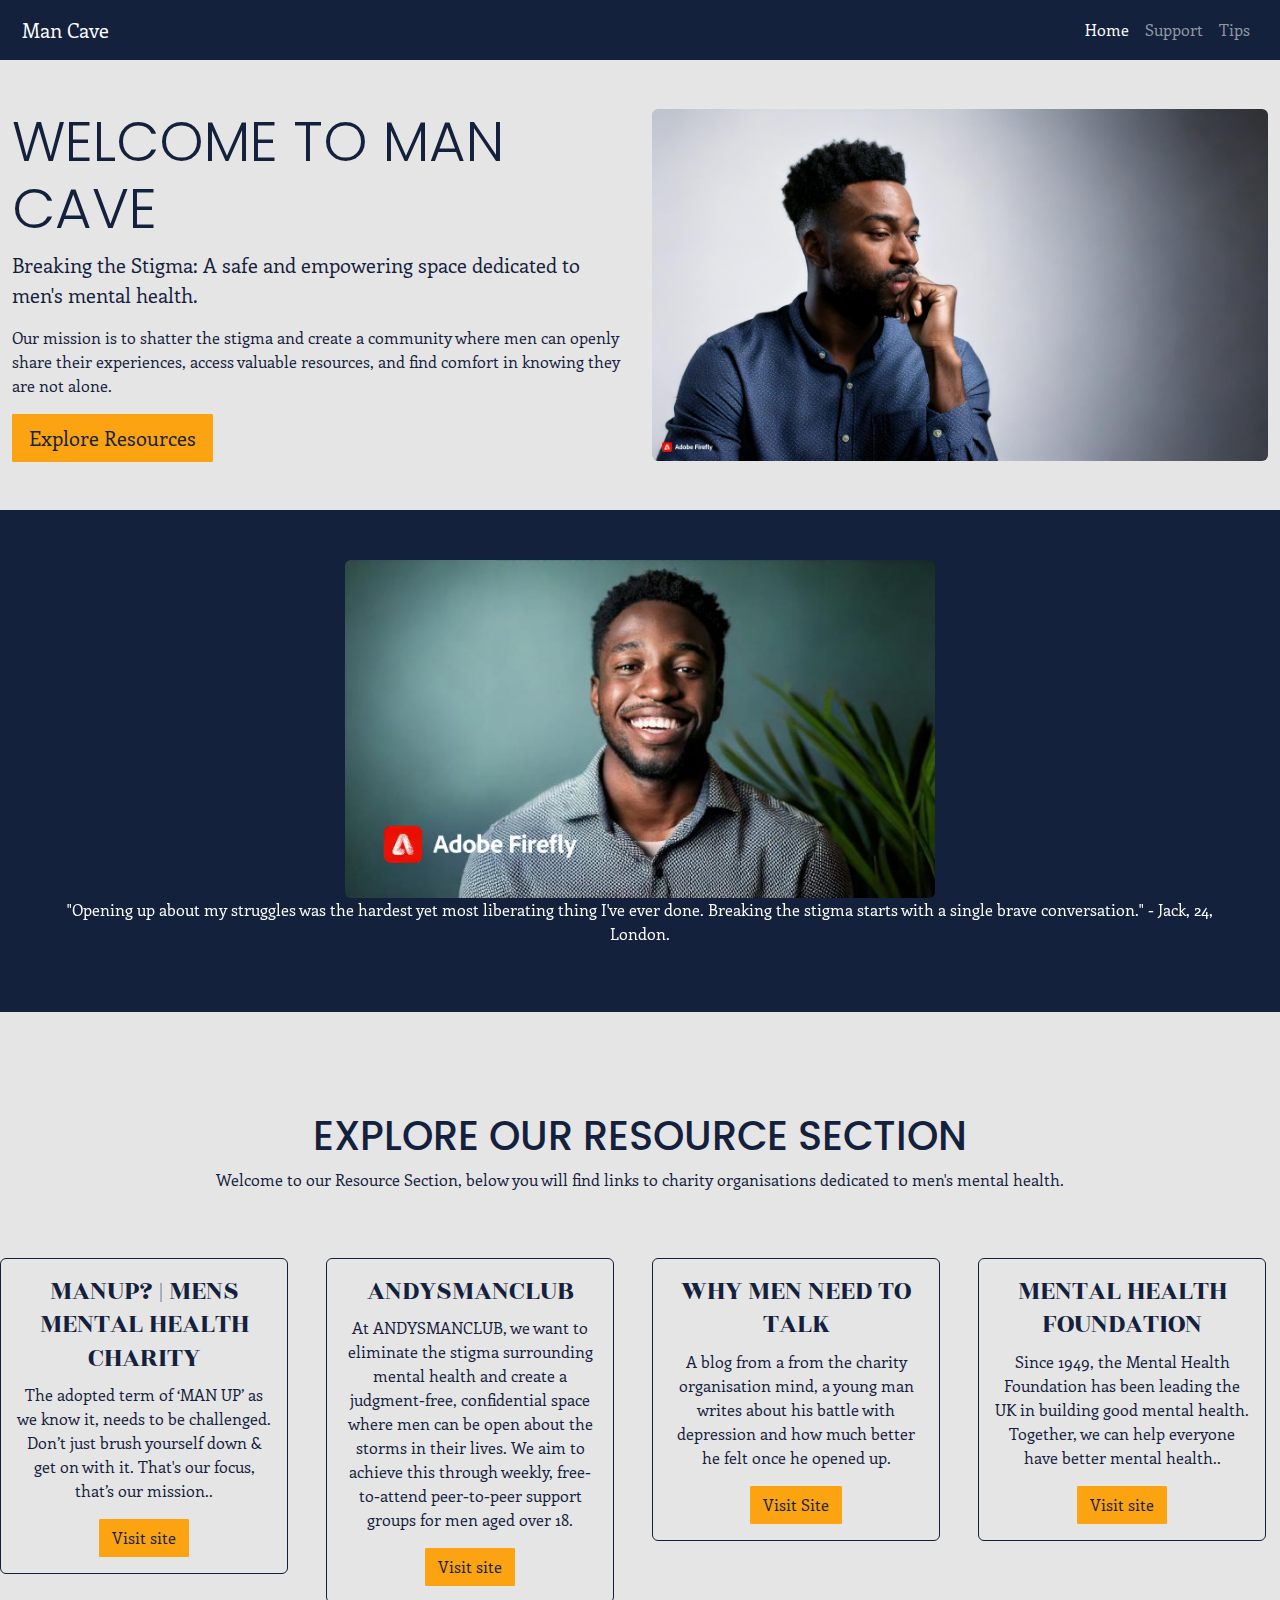
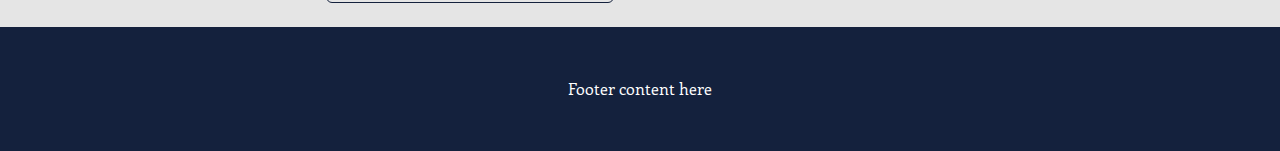
<file: index.html>
<!DOCTYPE html>
<html lang="en">

<head>
    <meta charset="UTF-8">
    <meta name="viewport" content="width=device-width, initial-scale=1.0">
    <link rel="apple-touch-icon" sizes="180x180" href="assets/favicon/apple-touch-icon.png">
    <link rel="icon" type="image/png" sizes="32x32" href="assets/favicon/favicon-32x32.png">
    <link rel="icon" type="image/png" sizes="16x16" href="assets/favicon/favicon-16x16.png">
    <!-- Bootstrap CSS -->
    <link href="https://cdn.jsdelivr.net/npm/bootstrap@5.3.3/dist/css/bootstrap.min.css" rel="stylesheet"
        integrity="sha384-QWTKZyjpPEjISv5WaRU9OFeRpok6YctnYmDr5pNlyT2bRjXh0JMhjY6hW+ALEwIH" crossorigin="anonymous">
    <!-- Custom CSS -->
    <link rel="stylesheet" href="assets/css/styles.css">
    <title>Man Cave | Breaking the Stigma</title>
</head>

<body>
    <!-- Navigation -->
    <nav>
        <nav id="navbar" class="navbar navbar-expand-lg" data-bs-theme="dark">
            <div class="container-fluid">
                <a class="navbar-brand" href="#">Man Cave</a>
                <button class="navbar-toggler" type="button" data-bs-toggle="collapse" data-bs-target="#navbarNav"
                    aria-controls="navbarNav" aria-expanded="false" aria-label="Toggle navigation">
                    <span class="navbar-toggler-icon"></span>
                </button>
                <div class="collapse navbar-collapse" id="navbarNav">
                    <ul class=" ms-auto navbar-nav">
                        <li class="nav-item">
                            <a class="nav-link active" aria-current="page" href="index.html">Home</a>
                        </li>
                        <li class="nav-item">
                            <a class="nav-link" href="#">Support</a>
                        </li>
                        <li class="nav-item">
                            <a class="nav-link" href="#">Tips</a>
                        </li>
                    </ul>
                </div>
            </div>
        </nav>
    </nav>
    <!-- Header section -->
    <header id="header">
        <div class="container-fluid bg-transparent text-white py-5 hero-section">
            <div class="row align-items-center">
                <div class="col-md-6 hero-section">
                    <h1 class="display-4">Welcome to Man Cave</h1>
                    <p class="lead">Breaking the Stigma: A safe and empowering space dedicated to men's mental health.
                    </p>
                    <p>Our mission is to shatter the stigma and create a community where men can openly share their
                        experiences, access valuable resources, and find comfort in knowing they are not alone.</p>
                    <a href="#resources" class="btn btn-primary btn-lg header-btn">Explore Resources</a>
                </div>
                <div id="img-container" class="col-md-6">
                    <img src="assets/images/hero image.jpg" alt="Man looking concerned"
                        class="img-fluid rounded hero-img">
                </div>
            </div>
        </div>
    </header>
    <main>
        <section id="affirmations">
            <div id="carouselExampleSlidesOnly" class="carousel slide" data-bs-ride="carousel">
                <div id="quotes" class="carousel-inner text-center">
                    <div class="carousel-item active">
                        <img src="assets/images/jack_london.jpg" class="rounded mx-auto d-block col-md-6"
                            alt="headshot of Jack from London looking happy">
                        <p>"Opening up about my struggles was the hardest yet most liberating thing I've ever done.
                            Breaking the stigma starts with a single brave conversation." - Jack, 24, London.</p>
                    </div>
                    <div class="carousel-item">
                        <img src="assets/images/liam_manchester.jpg" class="rounded mx-auto d-block col-md-6"
                            alt="headshot of Liam from Manchester looking happy">
                        <p>"I realized that asking for help is a sign of strength, not weakness. Together, we can change
                            the way society views men's mental health." - Liam, 22, Manchester.</p>
                    </div>
                    <div class="carousel-item">
                        <img src="assets/images/callam_glasgow.jpg" class="rounded mx-auto d-block col-md-6"
                            alt="headshot of Callum from Glasgow looking happy">
                        <p>"Talking about mental health should be as normal as talking about physical health. It's time
                            we break the silence." - Callum, 26, Glasgow</p>
                    </div>
                    <div class="carousel-item">
                        <img src="assets/images/aiden_birmingham.jpg" class="rounded mx-auto d-block col-md-6"
                            alt="headshot of Aiden from Birmingham looking happy">
                        <p>"Being vulnerable isn't easy, but it's necessary. It's time we redefine what it means to be a
                            strong man." - Aiden, 23, Birmingham</p>
                    </div>
                    <div class="carousel-item">
                        <img src="assets/images/ethan_liverpool.jpg" class="rounded mx-auto d-block col-md-6"
                            alt="headshot of Ethan from Liverpool looking happy">
                        <p>"Mental health affects us all, and there's no shame in seeking help. Let's support each other
                            and break the stigma together." - Ethan, 25, Liverpool</p>
                    </div>
                </div>
            </div>
        </section>
        <section id="resources" class="text-center">
            <div class="resources-intro">
                <h1>Explore Our Resource Section</h1>
                <p>Welcome to our Resource Section, below you will find links to charity organisations
                    dedicated to men's mental health.</p>
            </div>

            <div class="row">
                <div class="col-12 col-md-6 col-xl-3">
                    <div class="card mb-4" style="width: 18rem;">
                        <div class="card-body">
                            <h3 class="card-title">MANUP? | MENS MENTAL HEALTH CHARITY</h3>
                            <p class="card-text">The adopted term of ‘MAN UP’ as we know it, needs to be challenged.
                                Don’t just brush yourself down & get on with it.
                                That's our focus, that’s our mission..</p>
                            <a href="https://www.manup.how/" target="_blank" class="btn btn-primary resources-btn">Visit site</a>
                        </div>
                    </div>
                </div>
                <div class="col-12 col-md-6 col-xl-3">
                    <div class="card mb-4" style="width: 18rem;">
                        <div class="card-body">
                            <h3 class="card-title">ANDYSMANCLUB</h3>
                            <p class="card-text">At ANDYSMANCLUB, we want to eliminate the stigma surrounding mental
                                health and create a judgment-free, confidential space where men can be open about the
                                storms in their lives. We aim to achieve this through weekly, free-to-attend
                                peer-to-peer support groups for men aged over 18.</p>
                            <a href="https://andysmanclub.co.uk/" target="_blank" class="btn btn-primary resources-btn">Visit site</a>
                        </div>
                    </div>
                </div>
                <div class="col-12 col-md-6 col-xl-3">
                    <div class="card mb-4" style="width: 18rem;">
                        <div class="card-body">
                            <h3 class="card-title">WHY MEN NEED TO TALK</h3>
                            <p class="card-text"> A blog from a from the charity organisation mind, a young man writes
                                about his battle with depression and how much better he felt once he opened up.</p>
                            <a href="https://www.mind.org.uk/information-support/your-stories/why-men-need-to-talk/"
                                target="_blank" class="btn btn-primary resources-btn">Visit Site</a>
                        </div>
                    </div>
                </div>
                <div class="col-12 col-md-6 col-xl-3">
                    <div class="card mb-4" style="width: 18rem;">
                        <div class="card-body">
                            <h3 class="card-title">MENTAL HEALTH FOUNDATION</h3>
                            <p class="card-text">Since 1949, the Mental Health Foundation has been leading the UK in
                                building good mental health. Together, we can help everyone have better mental health..
                            </p>
                            <a href="https://www.mentalhealth.org.uk/" target="_blank" class="btn btn-primary resources-btn">Visit site</a>
                        </div>
                    </div>
                </div>
            </div>


        </section>
    </main>
    <footer>Footer content here</footer>


    <!-- Bootstrap JS -->
    <script src="https://cdn.jsdelivr.net/npm/bootstrap@5.3.3/dist/js/bootstrap.bundle.min.js"
        integrity="sha384-YvpcrYf0tY3lHB60NNkmXc5s9fDVZLESaAA55NDzOxhy9GkcIdslK1eN7N6jIeHz"
        crossorigin="anonymous"></script>
</body>

</html>
</file>
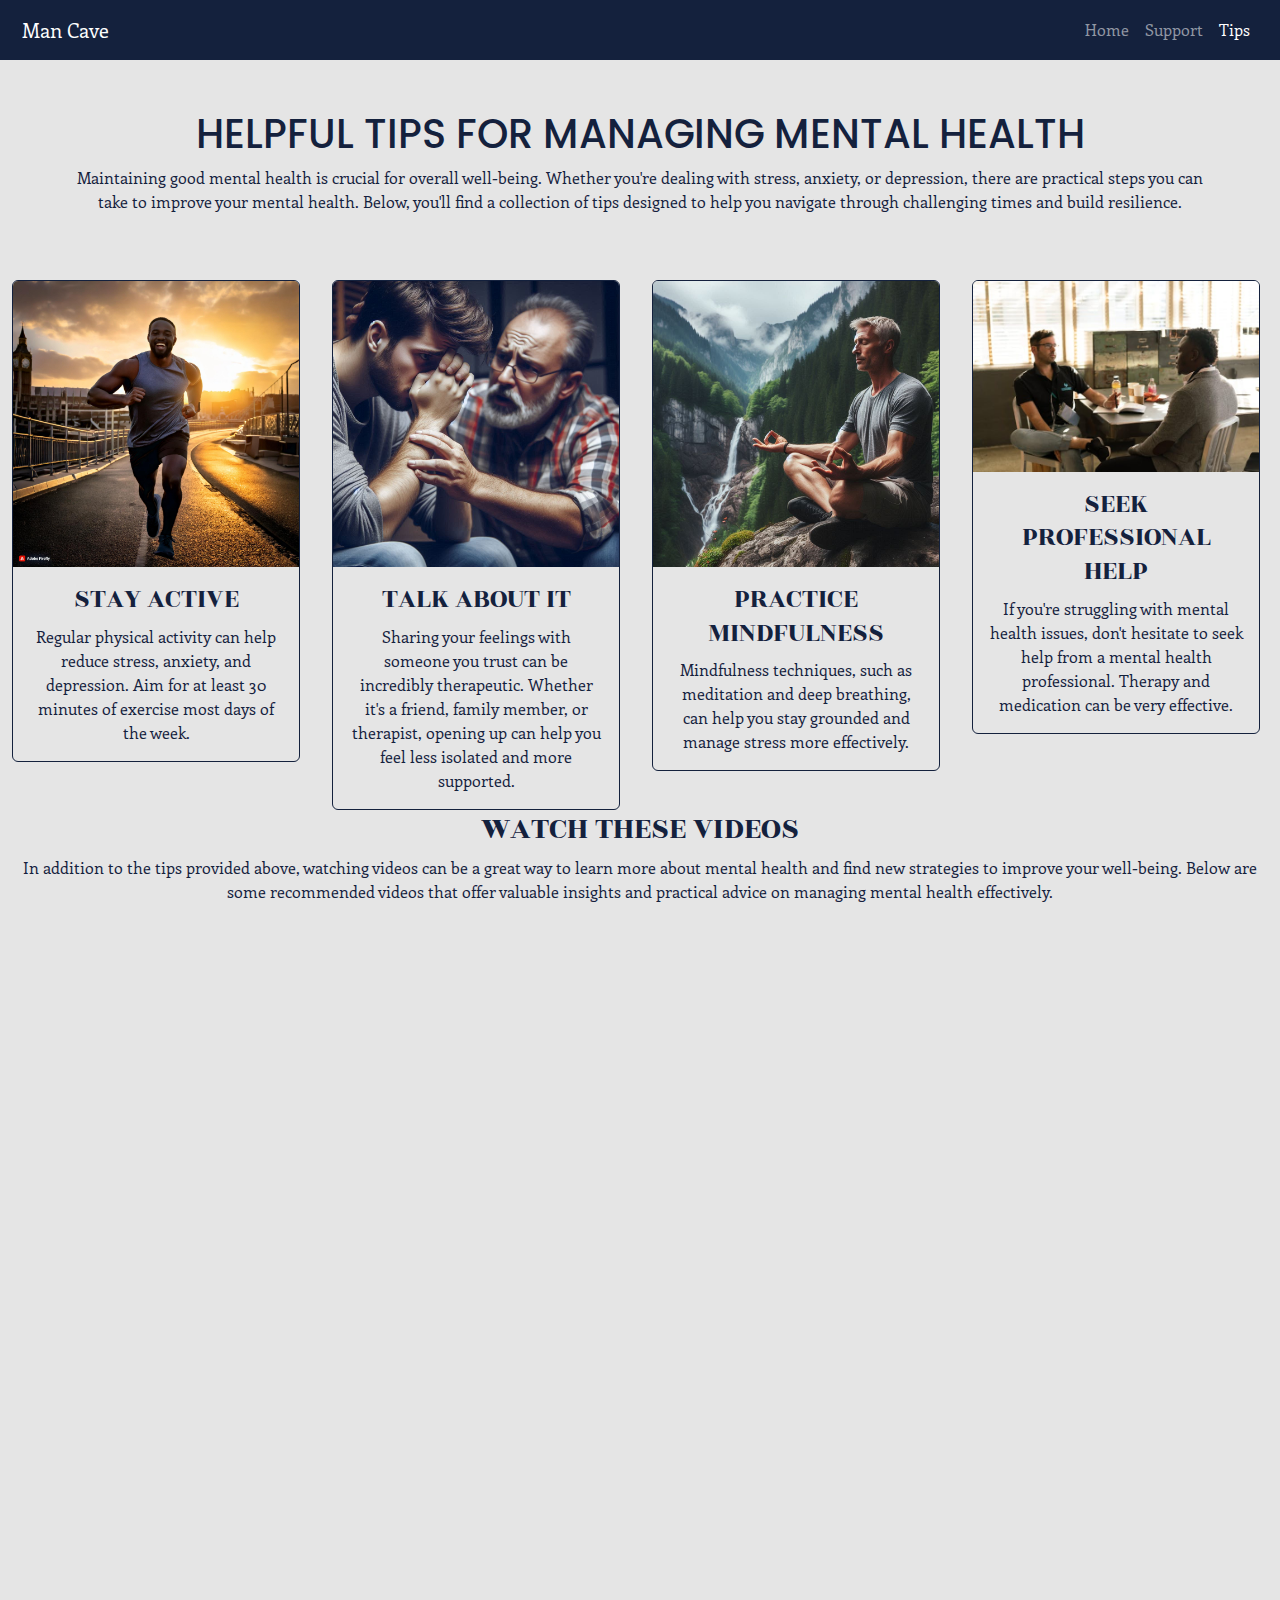
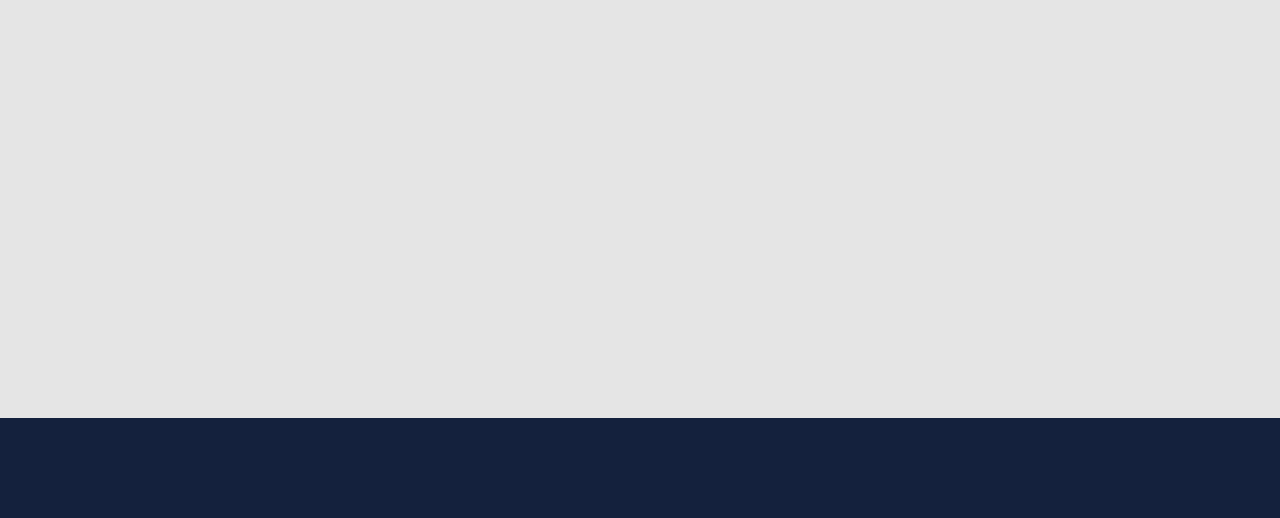
<file: tips.html>
<!DOCTYPE html>
<html lang="en">

<head>
    <meta charset="UTF-8">
    <meta name="viewport" content="width=device-width, initial-scale=1.0">
    <link rel="apple-touch-icon" sizes="180x180" href="assets/favicon/apple-touch-icon.png">
    <link rel="icon" type="image/png" sizes="32x32" href="assets/favicon/favicon-32x32.png">
    <link rel="icon" type="image/png" sizes="16x16" href="assets/favicon/favicon-16x16.png">
    <!-- Bootstrap CSS -->
    <link href="https://cdn.jsdelivr.net/npm/bootstrap@5.3.3/dist/css/bootstrap.min.css" rel="stylesheet"
        integrity="sha384-QWTKZyjpPEjISv5WaRU9OFeRpok6YctnYmDr5pNlyT2bRjXh0JMhjY6hW+ALEwIH" crossorigin="anonymous">
    <!-- Custom CSS -->
    <link rel="stylesheet" href="assets/css/styles.css">
    <title>Man Cave | Breaking the Stigma</title>
</head>

<body>
    <!-- Navigation -->
    <nav>
        <nav id="navbar" class="navbar navbar-expand-lg" data-bs-theme="dark">
            <div class="container-fluid">
                <a class="navbar-brand" href="#">Man Cave</a>
                <button class="navbar-toggler" type="button" data-bs-toggle="collapse" data-bs-target="#navbarNav"
                    aria-controls="navbarNav" aria-expanded="false" aria-label="Toggle navigation">
                    <span class="navbar-toggler-icon"></span>
                </button>
                <div class="collapse navbar-collapse" id="navbarNav">
                    <ul class=" ms-auto navbar-nav">
                        <li class="nav-item">
                            <a class="nav-link" href="index.html">Home</a>
                        </li>
                        <li class="nav-item">
                            <a class="nav-link" href="#">Support</a>
                        </li>
                        <li class="nav-item">
                            <a class="nav-link active" aria-current="page" href="tips.html">Tips</a>
                        </li>
                    </ul>
                </div>
            </div>
        </nav>
    </nav>
    <section id="tips" class="text-center container-fluid">
        <div class="tips-intro">
            <h1>Helpful Tips for Managing Mental Health</h1>
            <p>Maintaining good mental health is crucial for overall well-being. Whether you're dealing with stress,
                anxiety, or depression, there are practical steps you can take to improve your mental health. Below,
                you'll find a collection of tips designed to help you navigate through challenging times
                and build resilience.</p>
        </div>

        <div class="row">
            <div class="col-12 col-md-6 col-xl-3">
                <div class="card" style="width: 18rem;">
                    <img src="assets/images/exercise.jpg" class="card-img-top" alt="A man on his daily run">
                    <div class="card-body">
                        <h3 class="card-title">Stay Active</h3>
                        <p class="card-text">Regular physical activity can help reduce stress, anxiety, and depression.
                            Aim for at least 30 minutes of exercise most days of the week.</p>
                    </div>
                </div>
            </div>
            <div class="col-12 col-md-6 col-xl-3">
                <div class="card" style="width: 18rem;">
                    <img src="assets/images/man_sharing.jpg" class="card-img-top"
                        alt="A man sharing his thoughts with a family member">
                    <div class="card-body">
                        <h3 class="card-title">Talk About It</h3>
                        <p class="card-text">Sharing your feelings with someone you trust can be incredibly therapeutic.
                            Whether it's a friend, family member, or therapist, opening up can help you feel less
                            isolated and more supported.</p>
                    </div>
                </div>
            </div>
            <div class="col-12 col-md-6 col-xl-3">
                <div class="card" style="width: 18rem;">
                    <img src="assets/images/a_man_deep_in_meditation.jpg" class="card-img-top"
                        alt="A man deep in meditation">
                    <div class="card-body">
                        <h3 class="card-title">Practice Mindfulness</h3>
                        <p class="card-text">Mindfulness techniques, such as meditation and deep breathing, can help you
                            stay grounded and manage stress more effectively.</p>
                    </div>
                </div>
            </div>
            <div class="col-12 col-md-6 col-xl-3">
                <div class="card" style="width: 18rem;">
                    <!-- Photo by nappy: https://www.pexels.com/photo/man-wearing-black-polo-shirt-and-gray-pants-sitting-on-white-chair-935977/ -->
                    <img src="assets/images/man_seeking_help.jpg" class="card-img-top" alt="A man seeking help">
                    <div class="card-body">
                        <h3 class="card-title">Seek Professional Help</h3>
                        <p class="card-text">If you're struggling with mental health issues, don't hesitate to seek help
                            from a mental health professional. Therapy and medication can be very effective.</p>
                    </div>
                </div>
            </div>
        </div>
        <div>
            <h2>Watch these videos</h2>
            <p>In addition to the tips provided above, watching videos can be a great way to learn more about mental
                health and find new strategies to improve your well-being. Below are some recommended videos that offer
                valuable insights and practical advice on managing mental health effectively.</p>
            <div class="tips-videos col-12 col-md-6 col-xl-3">
                <iframe width="640" height="360" src="https://www.youtube.com/embed/zA-DUPp8g_w"
                    title="How to Talk to a Man About Mental Health: Tips and Strategies" frameborder="0"
                    allow="accelerometer; autoplay; clipboard-write; encrypted-media; gyroscope; picture-in-picture; web-share"
                    referrerpolicy="strict-origin-when-cross-origin" allowfullscreen></iframe>
            </div>
            <div class="tips-videos col-12 col-md-6 col-xl-3">
                <iframe width="640" height="360" src="https://www.youtube.com/embed/NQcYZplTXnQ"
                    title="Mental Health Wellness Tips" frameborder="0"
                    allow="accelerometer; autoplay; clipboard-write; encrypted-media; gyroscope; picture-in-picture; web-share"
                    referrerpolicy="strict-origin-when-cross-origin" allowfullscreen></iframe>
            </div>
            <div class="tips-videos col-12 col-md-6 col-xl-3">
                <iframe width="640" height="360" src="https://www.youtube.com/embed/wIUcc8g17wg"
                    title="5 Ways to help someone struggling with their mental health | Mental Health Season - BBC Ideas"
                    frameborder="0"
                    allow="accelerometer; autoplay; clipboard-write; encrypted-media; gyroscope; picture-in-picture; web-share"
                    referrerpolicy="strict-origin-when-cross-origin" allowfullscreen></iframe>
            </div>


        </div>
    </section>

    </main>
    <footer></footer>


    <!-- Bootstrap JS -->
    <script src="https://cdn.jsdelivr.net/npm/bootstrap@5.3.3/dist/js/bootstrap.bundle.min.js"
        integrity="sha384-YvpcrYf0tY3lHB60NNkmXc5s9fDVZLESaAA55NDzOxhy9GkcIdslK1eN7N6jIeHz"
        crossorigin="anonymous"></script>
</body>

</html>
</file>
<file: assets/css/styles.css>
/* Google fonts import */
@import url('https://fonts.googleapis.com/css2?family=Enriqueta:wght@400;500;600;700&family=Poppins:ital,wght@0,100;0,200;0,300;0,400;0,500;0,600;0,700;0,800;0,900;1,100;1,200;1,300;1,400;1,500;1,600;1,700;1,800;1,900&family=Rozha+One&display=swap');

/* CSS Variables */
:root {
  --heading-font: 'Poppins', sans-serif;
  --sub-heading-font: 'Rozha one', serif;
  --body-font: 'Enriqueta', serif;
  --highlight-color: #14213D;
  /* Dark Blue */
  --primary-color: #E5E5E5;
  /* Light Gray */
  --secondary-color: #FCA311;
  /* Yellow */
  --font-color: #FFFFFF;
  /* White */
}

/* Global styles */
body {
  background-color: var(--primary-color);
  color: var(--highlight-color);
  font-family: var(--body-font);
}

h1 {
  font-family: var(--heading-font);
  color: var(--highlight-color);
  text-transform: uppercase;
}

h2,
h3,
h4,
h5,
h6 {
  font-family: var(--sub-heading-font);
  color: var(--highlight-color);
  text-transform: uppercase;
}


#navbar {
  background-color: var(--highlight-color);
  padding: 10px;
}

/* Header */
#header .hero-section {
  background-color: var(--primary-color);
  color: var(--highlight-color);
  text-align: left;
}
/* Button styles */
.header-btn{
  background-color: var(--secondary-color);
  color: var(--highlight-color);
  border-color: var(--secondary-color);
  border-radius: 1px;
}

.header-btn:hover{
  background-color: var(--highlight-color);
  color: var(--font-color);
  border-color: var(--highlight-color);
}

.resources-btn{
  background-color: var(--secondary-color);
  color: var(--highlight-color);
  border-color: var(--secondary-color);
  border-radius: 1px;
}

.resources-btn:hover{
  background-color: var(--primary-color);
  color: var(--highlight-color);
  border-color: var(--primary-color);
}

/* Carousel */
#affirmations .carousel {
  background-color: var(--highlight-color);
  color: var(--font-color);
  padding: 50px;
  margin-bottom: 50px;
}




/* Resources */
.resources-intro {
  padding: 50px;
}

#resources .card {
  background-color: var(--primary-color);
  color: var(--highlight-color);
  border-color: var(--highlight-color);
}

.card-body:hover{
  background-color: var(--highlight-color);
  color: var(--font-color);
  transition: color 0.3s ease-in-out;
}

/* tips */
.tips-intro {
  padding: 50px;
}

#tips .card {
  background-color: var(--primary-color);
  color: var(--highlight-color);
  border-color: var(--highlight-color);
  transition: color 0.3s ease-in-out;
}

.card-body:hover{
  background-color: var(--highlight-color);
  color: var(--font-color);
}

/* Footer */

footer {
  background-color: var(--highlight-color);
  color: #FFFFFF;
  padding: 50px;
  text-align: center;
}

.social-links i {
  font-size: 1.9rem;
  padding: 15px;
  transition: color 0.3s ease-in-out;
}
</file>
